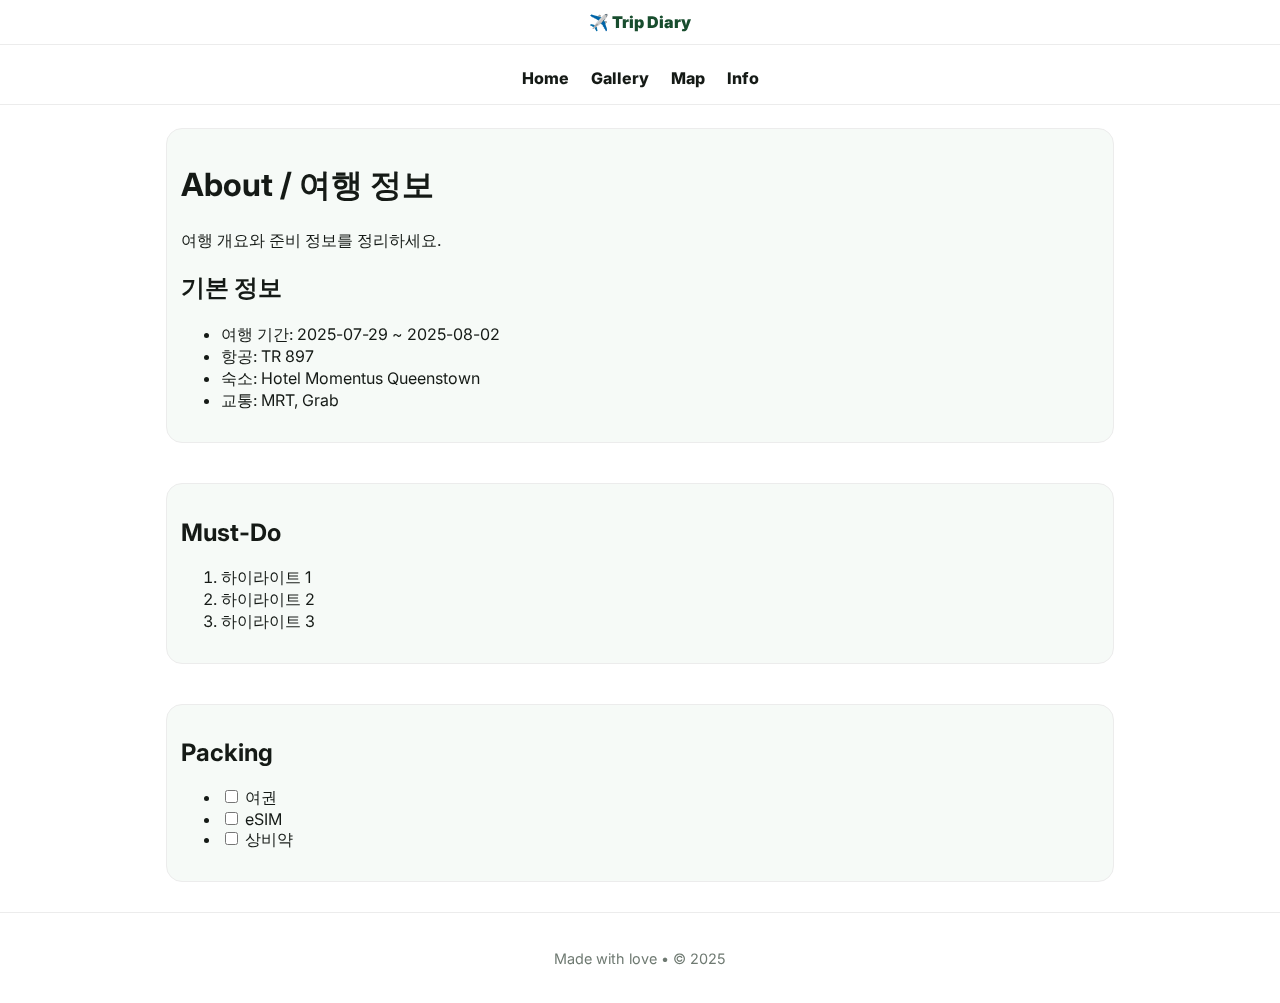
<file: info.html>
<!doctype html>
<html lang="ko">
<head>
  <meta charset="utf-8">
  <meta name="viewport" content="width=device-width, initial-scale=1">
  <title>Info</title>
  <link href="https://fonts.googleapis.com/css2?family=Inter:wght@400;600;700&family=Playfair+Display:wght@600&display=swap" rel="stylesheet">
  <link rel="stylesheet" href="styles.css">
</head>
<body>
<header class="site-header">
  <a class="brand" href="index.html">✈️ Trip Diary</a>
</header>

<nav class="tabbar">
  <a href="index.html">Home</a>
  <a href="gallery.html">Gallery</a>
  <a href="map.html">Map</a>
  <a href="info.html">Info</a>
</nav>

<main class="container">

<section class="stack">
  <div class="card">
    <h1 class="display">About / 여행 정보</h1>
    <p>여행 개요와 준비 정보를 정리하세요.</p>

    <h2>기본 정보</h2>
    <ul class="checklist">
      <li>여행 기간: 2025-07-29 ~ 2025-08-02</li>
      <li>항공: TR 897</li>
      <li>숙소: Hotel Momentus Queenstown</li>
      <li>교통: MRT, Grab</li>
    </ul>
  </div>

  <div class="card">
    <h2>Must-Do</h2>
    <ol class="mustdo">
      <li>하이라이트 1</li>
      <li>하이라이트 2</li>
      <li>하이라이트 3</li>
    </ol>
  </div>

  <div class="card">
    <h2>Packing</h2>
    <ul class="checklist">
      <li><input type="checkbox"> 여권</li>
      <li><input type="checkbox"> eSIM</li>
      <li><input type="checkbox"> 상비약</li>
    </ul>
  </div>
</section>

</main>
<footer class="site-footer">
  <p>Made with love • © 2025</p>
</footer>
<script src="app.js"></script>
</body>
</html>
</file>
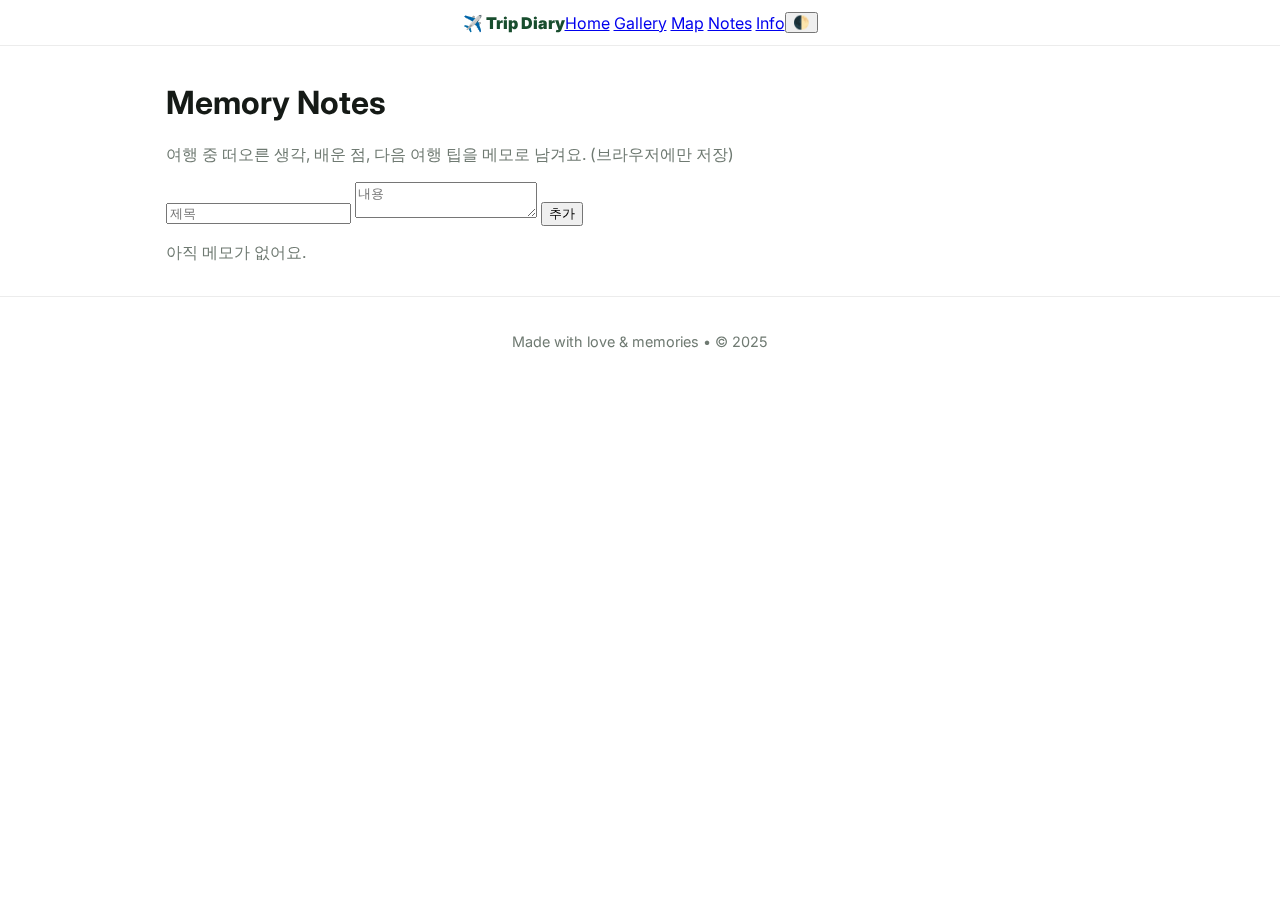
<file: notes.html>
<!doctype html>
<html lang="ko">
<head>
  <meta charset="utf-8">
  <meta name="viewport" content="width=device-width, initial-scale=1, viewport-fit=cover">
  <title>Notes</title>
  <link rel="preconnect" href="https://fonts.googleapis.com">
  <link rel="preconnect" href="https://fonts.gstatic.com" crossorigin>
  <link href="https://fonts.googleapis.com/css2?family=Inter:wght@400;600;700&family=Playfair+Display:wght@600&family=Nanum+Pen+Script&display=swap" rel="stylesheet">
  <link rel="stylesheet" href="styles.css">
</head>
<body>
<header class="site-header">
  <a class="brand" href="index.html">✈️ Trip Diary</a>
  <nav class="nav">
    <a href="index.html">Home</a>
    <a href="gallery.html">Gallery</a>
    <a href="map.html">Map</a>
    <a href="notes.html">Notes</a>
    <a href="info.html">Info</a>
  </nav>
  <button id="themeToggle" class="btn small" aria-label="Toggle theme">🌓</button>
</header>
<main class="container">

<section>
  <h1 class="display">Memory Notes</h1>
  <p class="muted">여행 중 떠오른 생각, 배운 점, 다음 여행 팁을 메모로 남겨요. (브라우저에만 저장)</p>

  <form id="noteForm" class="note-form">
    <input id="noteTitle" placeholder="제목" required>
    <textarea id="noteBody" placeholder="내용" required></textarea>
    <button class="btn" type="submit">추가</button>
  </form>

  <div id="notesList" class="notes-list"></div>
</section>
<script src="notes.js"></script>

</main>
<footer class="site-footer">
  <p>Made with love & memories • © 2025</p>
</footer>
<script src="app.js"></script>
</body>
</html>
</file>
<file: styles.css>
/* Palette (modern dark green + soft accents) */
:root{
  --bg:#ffffff;
  --fg:#151a16;
  --muted:#6f7a72;

  --card:#f6faf7;

  --accent:#184d2e;        /* dark green */
  --accent-ink:#e9f3ec;
  --accent-soft:#e8f2ec;   /* pale green for fills */
  --accent-line:#d7e7dc;   /* thin separators */

  --orange:#ff9933;        /* subtle orange for markers */
  --border:#ececec;
}

/* Reset & base */
*{box-sizing:border-box}
html,body{
  margin:0; padding:0;
  background:var(--bg); color:var(--fg);
  font-family:Inter, "Plus Jakarta Sans", system-ui, -apple-system, Segoe UI, Roboto, Arial, sans-serif;
  overflow-x:hidden; /* 가로 스크롤 방지 */
}
img{max-width:100%; display:block; border-radius:12px}
.container{max-width:980px; margin:0 auto; padding:16px}

/* Typography */
.page-title{
  font-size:clamp(28px,6vw,40px);
  font-weight:800; letter-spacing:-0.01em; color:var(--accent);
  margin:8px 0 6px;
}
.section-title{
  font-size:clamp(18px,3.5vw,22px);
  font-weight:800; color:var(--accent);
  margin:0 0 10px;
}
.muted{color:var(--muted)}

/* Header & top nav */
.site-header{
  position:sticky; top:0; z-index:50;
  display:flex; justify-content:center; align-items:center;
  padding:12px;
  background:rgba(255,255,255,.8);
  backdrop-filter:saturate(1.2) blur(8px);
  border-bottom:1px solid var(--border);
}
.brand{font-weight:900; color:var(--accent); text-decoration:none}

.tabbar{
  position:sticky; top:52px; z-index:40;
  display:flex; justify-content:center; align-items:center; gap:18px;
  padding:10px 12px;
  background:rgba(255,255,255,.75);
  backdrop-filter:saturate(1.2) blur(8px);
  border-bottom:1px solid var(--border);
}
.tabbar a{
  font-weight:800; color:inherit; text-decoration:none;
  position:relative; padding:6px 2px;
}
.tabbar .sep{width:1px; height:16px; background:var(--accent-line); display:inline-block}
.tabbar a.active::after{
  content:""; position:absolute; left:50%; transform:translateX(-50%);
  bottom:-8px; width:28px; height:3px; background:var(--accent); border-radius:3px;
}
.tabbar .disabled{opacity:.4; pointer-events:none}

/* Full-bleed hero (문구 없음, 다음 이미지 안 보이게) */
.hero-visual{
  position:relative;
  width:100vw;                /* 컨테이너 폭과 무관하게 화면 전체 */
  margin-left:50%; transform:translateX(-50%); /* 좌우 여백 제거 */
  height:46vh; max-height:480px;
  overflow:hidden;            /* 다음 이미지가 살짝 보이지 않도록 */
}
.hero-track{
  display:flex; height:100%;
  /* 각 이미지가 정확히 화면 너비를 차지하도록 % 대신 vw 기준 */
  animation:heroSlide 18s infinite cubic-bezier(.3,.0,.2,1);
}
.hero-track img{
  flex:0 0 100vw;             /* 각 프레임 = 정확히 100vw */
  height:100%; object-fit:cover;
  border-radius:0;
  animation:kenburns 6s infinite ease-in-out;
}

/* 슬라이드: 0 -> -100vw -> -200vw */
@keyframes heroSlide{
  0%,30%   { transform:translateX(0) }
  35%,65%  { transform:translateX(-100vw) }
  70%,100% { transform:translateX(-200vw) }
}
/* Ken Burns: 부드러운 확대 (줄어들었다 늘어나는 깜빡임 방지) */
@keyframes kenburns{
  0%   { transform:scale(1.04) }
  100% { transform:scale(1.12) }
}

/* Sections */
.section{margin-top:18px}

/* Day by Day (심플 텍스트) */
.day-list{
  list-style:none; padding:0; margin:8px 0 0;
  display:grid; grid-template-columns:repeat(3,1fr); gap:10px;
}
.day-list a{
  display:block; text-align:center; padding:12px;
  border:1px solid var(--accent-line); border-radius:12px;
  background:var(--accent-soft); color:var(--accent);
  font-weight:800; text-decoration:none;
}



/* Cards & stacks */
.card{
  background:var(--card); border:1px solid var(--border);
  border-radius:16px; padding:14px; margin:14px 0; color:inherit;
}
.stack{display:grid; gap:12px}

/* Key-value styling for Info */
.kv{list-style:none; padding:0; margin:0; display:grid; gap:6px}
.kv li{
  display:flex; justify-content:space-between; align-items:center;
  padding:8px 10px; border:1px solid var(--border); border-radius:10px; background:#fff;
}
.kv li span{color:var(--muted)}

/* Footer */
.site-footer{
  padding:22px 12px; color:var(--muted);
  text-align:center; border-top:1px solid var(--border)
}
.site-footer p{font-size:.9rem}
</file>
